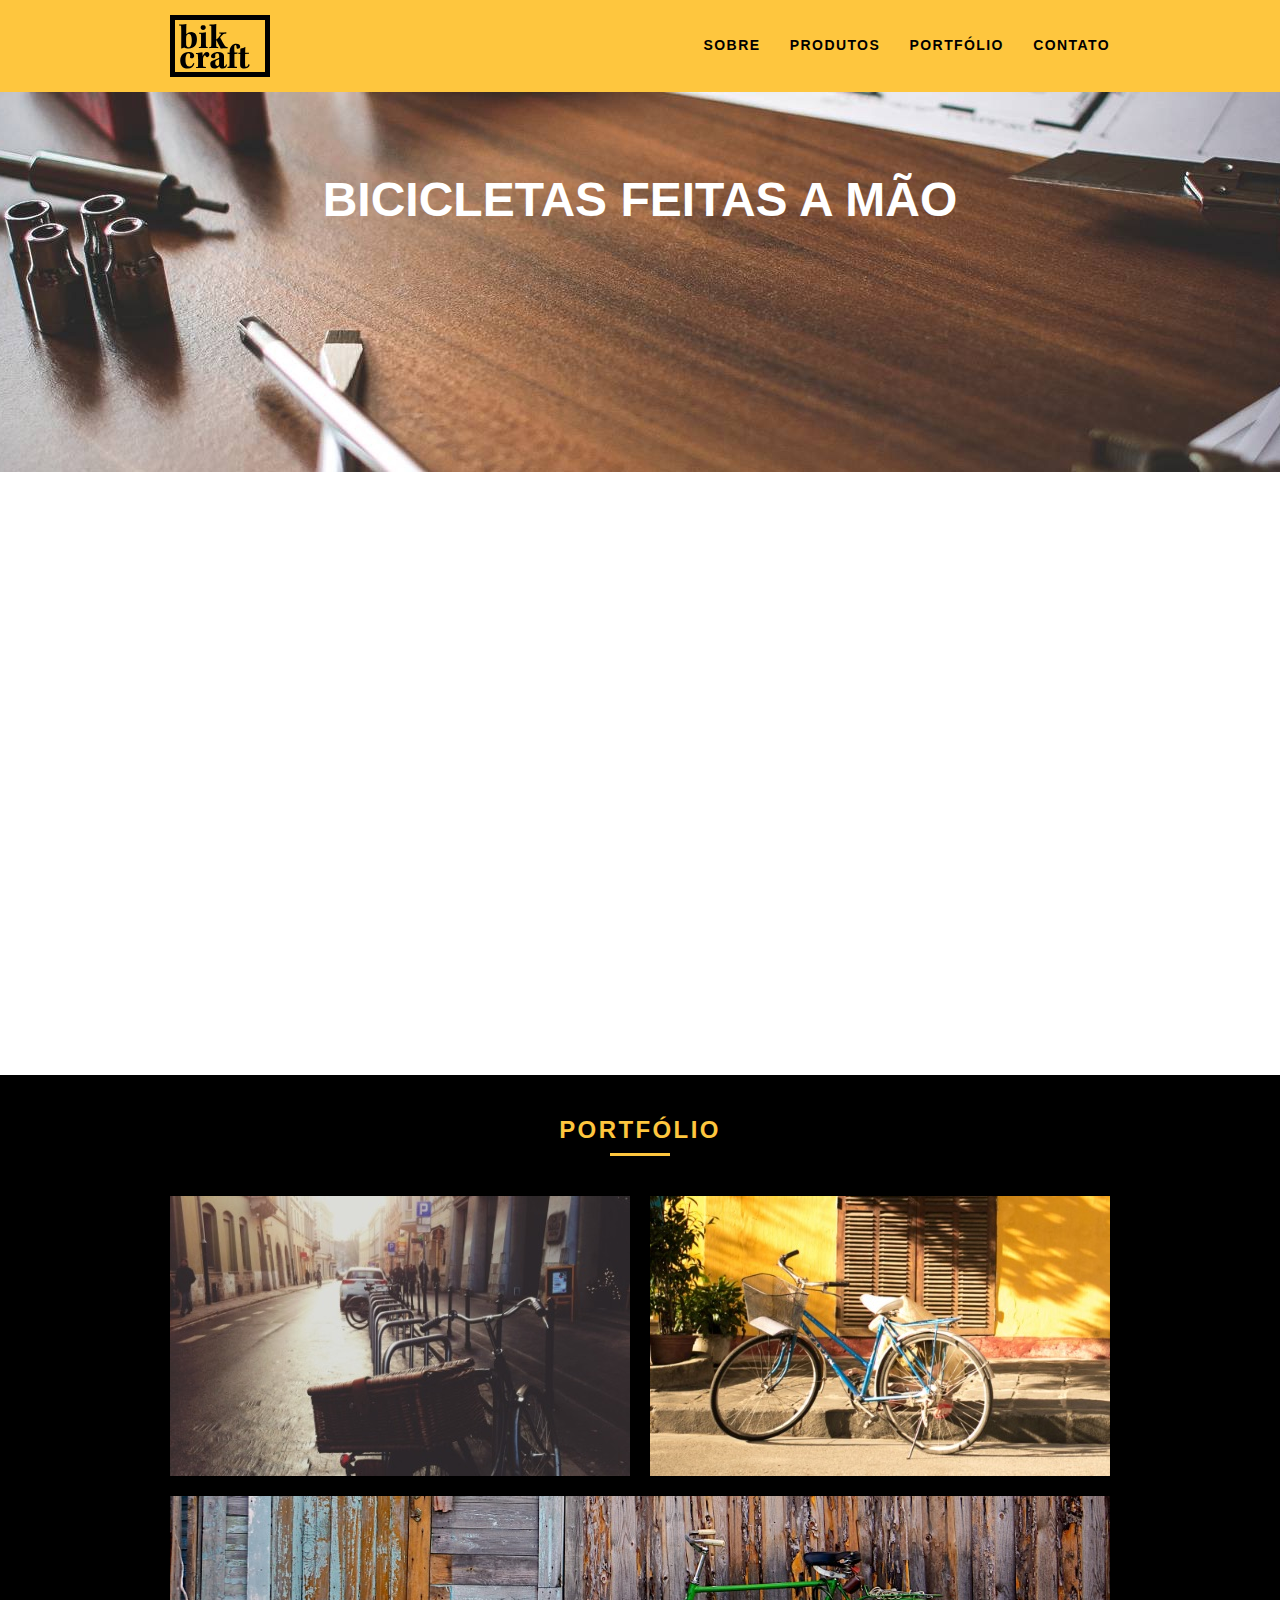
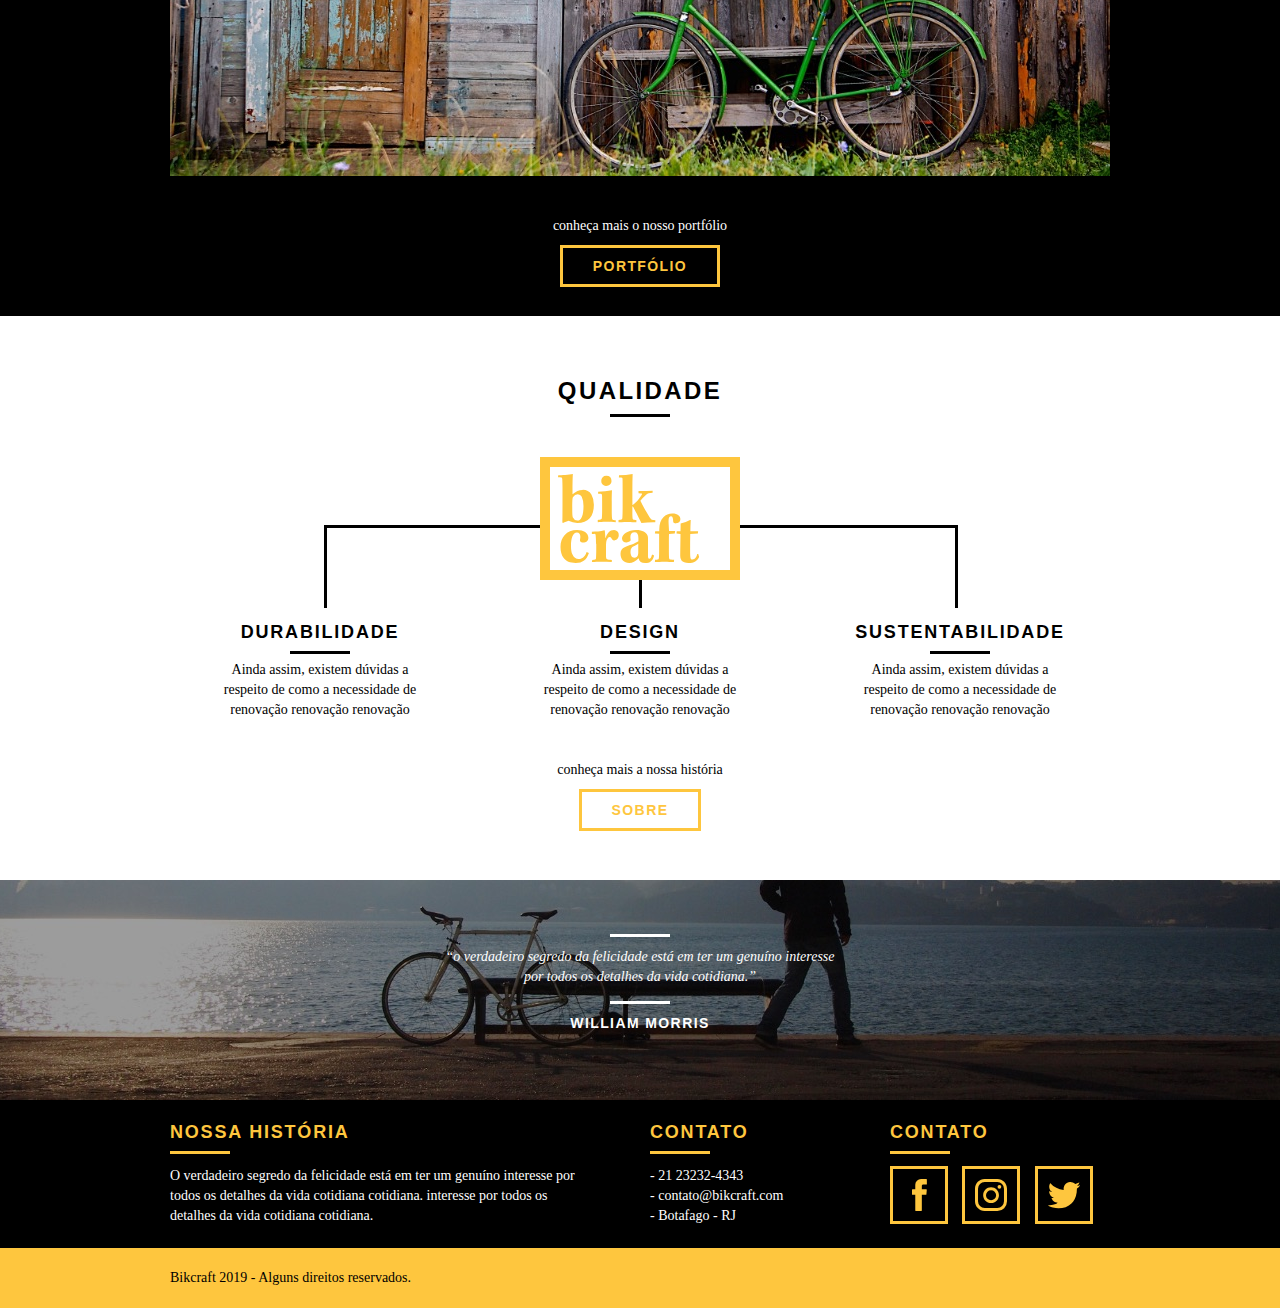
<file: web/index.html>
<!DOCTYPE html>
<html lang="pt-br">
	<head>
		<meta charset="utf-8">
		<title>Bikcraft - Bicicletas Personalizadas</title>
		<meta name="description" content="Compre a sua bicicleta personalizada na Bikcraft. Possuímos modelos Passeio, Retrô e Esporte.">

		<meta property="og:type" content="website"/>
		<meta property="og:title" content="Bikcraft - Bicicletas Personalizadas"/>
		<meta property="og:description" content="Compre a sua bicicleta personalizada na Bikcraft. Possuímos modelos Passeio, Retrô e Esporte."/>
		<meta property="og:url" content="http://bikcraft.com"/>
		<meta property="og:image" content="http://bikcraft.com/img/og-image.png"/>

		<meta name="viewport" content="width=device-width, initial-scale=1">

		<link rel="shortcut icon" href="favicon.ico">

		<link rel="stylesheet" href="css/style.css">
		<script>document.documentElement.classList.add("js");</script>
	</head>
	<body>

		<header class="header">
			<div class="container">
				<a href="index.html" class="grid-4">
					<img src="img/bikcraft.svg" alt="Bikcraft">
				</a>
				<nav class="grid-12 header_menu">
					<ul>
						<li><a href="sobre.html">Sobre</a></li>
						<li><a href="produtos.html">Produtos</a></li>
						<li><a href="portfolio.html">Portfólio</a></li>
						<li><a href="contato.html">Contato</a></li>
					</ul>
				</nav>
			</div>
		</header>

		<section class="introducao">
			<div class="container">
				<h1 data-anime="400" class="fadeInDown">Bicicletas Feitas a Mão</h1>
				<blockquote data-anime="800" class="fadeInDown quote-externo">
					<p>“não tenha nada em sua casa que você não considere útil ou acredita ser bonito”</p>
					<cite>WILLIAM MORRIS</cite>
				</blockquote>
				<a data-anime="1200" href="produtos.html" class="btn">Orçamento</a>
			</div>
		</section>
		
		<section class="produtos container fadeInDown" data-anime="1600">
			<h2 class="subtitulo">Produtos</h2>
			<ul class="produtos_lista">

				<li class="grid-1-3">
					<div class="produtos_icone">
						<img src="img/produtos/passeio.svg" alt="Bikcraft Passeio">
					</div>
					<h3>Passeio</h3>
					<p>Ainda assim, existem dúvidas a respeito de como a necessidade de renovação.</p>
				</li>

				<li class="grid-1-3">
					<div class="produtos_icone">
						<img src="img/produtos/esporte.svg" alt="Bikcraft Passeio">
					</div>
					<h3>Esporte</h3>
					<p>Ainda assim, existem dúvidas a respeito de como a necessidade de renovação.</p>
				</li>

				<li class="grid-1-3">
					<div class="produtos_icone">
						<img src="img/produtos/retro.svg" alt="Bikcraft Passeio">
					</div>
					<h3>Retro</h3>
					<p>Ainda assim, existem dúvidas a respeito de como a necessidade de renovação.</p>
				</li>

			</ul>

			<div class="call">
				<p>clique aqui e veja os detalhes dos produtos</p>
				<a href="produtos.html" class="btn btn-preto">Produtos</a>
			</div>

		</section>
		<!-- Fecha Produtos -->

		<section class="portfolio">
			<div class="container">
				<h2 class="subtitulo">Portfólio</h2>
				<ul class="portfolio_lista">
					<li class="grid-8"><img src="img/portfolio/retro.jpg" alt="Bicicleta Retro"></li>
					<li class="grid-8"><img src="img/portfolio/passeio.jpg" alt="Bicicleta Passeio"></li>
					<li class="grid-16"><img src="img/portfolio/esporte.jpg" alt="Bicicleta Esporte"></li>
				</ul>
				<div class="call">
					<p>conheça mais o nosso portfólio</p>
					<a href="portfolio.html" class="btn">Portfólio</a>
				</div>
			</div>
		</section>

		<section class="qualidade container">
			<h2 class="subtitulo">Qualidade</h2>
			<img src="img/bikcraft-qualidade.svg" alt="Bikcraft">
			<ul class="qualidade_lista">
				<li class="grid-1-3">
					<h3>Durabilidade</h3>
					<p>Ainda assim, existem dúvidas a respeito de como a necessidade de renovação renovação renovação</p>
				</li>
				<li class="grid-1-3">
					<h3>Design</h3>
					<p>Ainda assim, existem dúvidas a respeito de como a necessidade de renovação renovação renovação</p>
				</li>
				<li class="grid-1-3">
					<h3>Sustentabilidade</h3>
					<p>Ainda assim, existem dúvidas a respeito de como a necessidade de renovação renovação renovação</p>
				</li>
			</ul>
			<div class="call">
				<p>conheça mais a nossa história</p>
				<a href="sobre.html" class="btn btn-preto">Sobre</a>
			</div>
		</section>

		<section class="quebra">
			<blockquote class="quote-externo container">
				<p>“o verdadeiro segredo da felicidade está em ter um genuíno interesse por todos os detalhes da vida cotidiana.”</p>
				<cite>WILLIAM MORRIS</cite>
			</blockquote>
		</section>

		<footer>
			<div class="footer">
				<div class="container">

					<div class="grid-8 footer_historia">
						<h3>Nossa História</h3>
						<p>O verdadeiro segredo da felicidade está em ter um genuíno interesse por todos os detalhes da vida cotidiana cotidiana. interesse por todos os detalhes da vida cotidiana cotidiana.</p>
					</div>

					<div class="grid-4 footer_contato">
						<h3>Contato</h3>
						<ul>
							<li>- 21 23232-4343</li>
							<li>- contato@bikcraft.com</li>
							<li>- Botafago - RJ</li>
						</ul>
					</div>

					<div class="grid-4 footer_redes">
						<h3>Contato</h3>
						<ul>
							<li><a href="http://facebook.com" target="_blank"><img src="img/redes-sociais/facebook.svg" alt="Facebook Bikcraft"></a></li>
							<li><a href="http://instagram.com" target="_blank"><img src="img/redes-sociais/instagram.svg" alt="Instagram Bikcraft"></a></li>
							<li><a href="http://twitter.com" target="_blank"><img src="img/redes-sociais/twitter.svg" alt="Twitter Bikcraft"></a></li>
						</ul>
					</div>

				</div>
			</div>

			<div class="copy">
				<div class="container">
					<p class="grid-16">Bikcraft 2019 - Alguns direitos reservados.</p>
				</div>
			</div>
		</footer>

	<!-- JavaScript -->
	<script src="./js/simple-anime.js"></script>
  <script src="./js/script.js"></script>
	<!-- JavaScript -->

	</body>
</html>
</file>
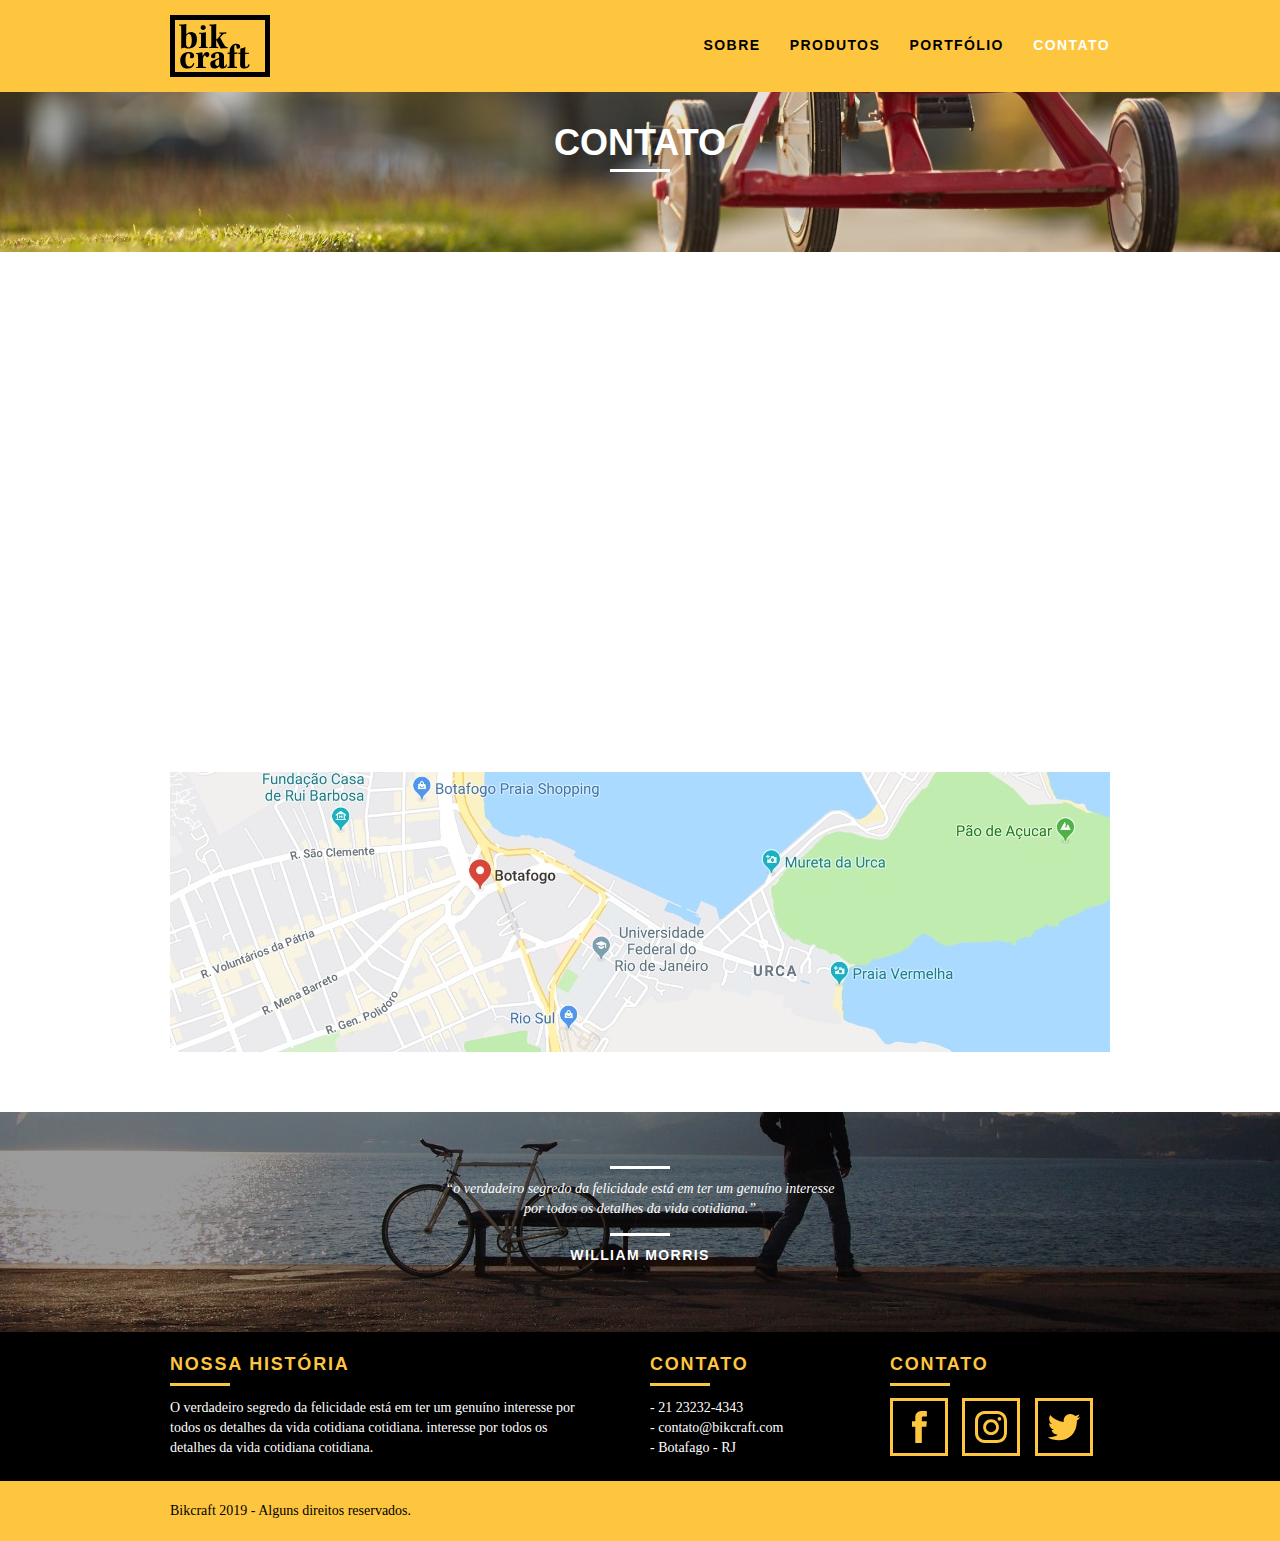
<file: web/contato.html>
<!DOCTYPE html>
<html lang="pt-br">
	<head>
		<meta charset="utf-8">
		<title>Bikcraft - Contato - 21 9999-9999</title>
		<meta name="description" content="Compre a sua bicicleta personalizada na Bikcraft. Possuímos modelos Passeio, Retrô e Esporte.">

		<meta property="og:type" content="website"/>
		<meta property="og:title" content="Bikcraft - Contato - 21 9999-9999"/>
		<meta property="og:description" content="Compre a sua bicicleta personalizada na Bikcraft. Possuímos modelos Passeio, Retrô e Esporte."/>
		<meta property="og:url" content="http://bikcraft.com/contato.html"/>
		<meta property="og:image" content="http://bikcraft.com/img/og-image.png"/>

		<meta name="viewport" content="width=device-width, initial-scale=1">

		<link rel="stylesheet" href="css/style.css">
		<script>document.documentElement.classList.add("js");</script>
	</head>
	<body>

		<header class="header">
			<div class="container">
				<a href="index.html" class="grid-4">
					<img src="img/bikcraft.svg" alt="Bikcraft">
				</a>
				<nav class="grid-12 header_menu">
					<ul>
						<li><a href="sobre.html">Sobre</a></li>
						<li><a href="produtos.html">Produtos</a></li>
						<li><a href="portfolio.html">Portfólio</a></li>
						<li><a href="contato.html" class="menu_ativo">Contato</a></li>
					</ul>
				</nav>
			</div>
		</header>

		<section class="introducao-interna interna_contato">
			<div class="container">
				<h1 data-anime="400" class="fadeInDown">Contato</h1>
				<p data-anime="800" class="fadeInDown">tire suas dúvidas com a gente</p>
			</div>
		</section>

		<section class="contato container fadeInDown" data-anime="1200">
			<form id="form_orcamento" method="POST" action="./enviar.php" class="contato_form grid-8 formphp">
				<label for="nome">Nome</label>
				<input type="text" id="nome" name="nome" required>
				<label for="email">E-mail</label>
				<input type="email" id="email" name="email" required>
				<label for="telefone">Telefone</label>
				<input type="text" id="telefone" name="telefone">

				<label class="nao-aparece">Se você não é um robô, deixe em branco.</label>
				<input type="text" class="nao-aparece" name="leaveblank">
				<label class="nao-aparece">Se você não é um robô, não mude este campo.</label>
				<input type="text" class="nao-aparece" name="dontchange" value="http://">

				<label for="mensagem">Mensagem</label>
				<textarea id="mensagem" name="mensagem" required></textarea>
				<button id="enviar" name="enviar" type="submit" class="btn btn-preto">Enviar</button>
			</form>

			<div class="contato_dados grid-8">
				<h3>Dados</h3>
				<span>+55 21 93223 3232</span>
				<span>orcamento@bikcraft.com</span>
				<span>Rua Ali Perto - Botafogo</span>
				<span>Rio de Janeiro - RJ - Brasil</span>
				<h3>Redes Sociais</h3>
				<ul>
					<li><a href="http://facebook.com" target="_blank"><img src="img/redes-sociais/facebook.svg" alt="Facebook Bikcraft"></a></li>
					<li><a href="http://instagram.com" target="_blank"><img src="img/redes-sociais/instagram.svg" alt="Instagram Bikcraft"></a></li>
					<li><a href="http://twitter.com" target="_blank"><img src="img/redes-sociais/twitter.svg" alt="Twitter Bikcraft"></a></li>
				</ul>
			</div>
		</section>

		<section class="container contato_mapa">
			<a href="http://google.com" target="_blank" class="grid-16"><img src="img/endereco-bikcraft.jpg" alt="Endereço da Bikcraft"></a>
		</section>

		<section class="quebra">
			<blockquote class="quote-externo container">
				<p>“o verdadeiro segredo da felicidade está em ter um genuíno interesse por todos os detalhes da vida cotidiana.”</p>
				<cite>WILLIAM MORRIS</cite>
			</blockquote>
		</section>

		<footer>
			<div class="footer">
				<div class="container">

					<div class="grid-8 footer_historia">
						<h3>Nossa História</h3>
						<p>O verdadeiro segredo da felicidade está em ter um genuíno interesse por todos os detalhes da vida cotidiana cotidiana. interesse por todos os detalhes da vida cotidiana cotidiana.</p>
					</div>

					<div class="grid-4 footer_contato">
						<h3>Contato</h3>
						<ul>
							<li>- 21 23232-4343</li>
							<li>- contato@bikcraft.com</li>
							<li>- Botafago - RJ</li>
						</ul>
					</div>

					<div class="grid-4 footer_redes">
						<h3>Contato</h3>
						<ul>
							<li><a href="http://facebook.com" target="_blank"><img src="img/redes-sociais/facebook.svg" alt="Facebook Bikcraft"></a></li>
							<li><a href="http://instagram.com" target="_blank"><img src="img/redes-sociais/instagram.svg" alt="Instagram Bikcraft"></a></li>
							<li><a href="http://twitter.com" target="_blank"><img src="img/redes-sociais/twitter.svg" alt="Twitter Bikcraft"></a></li>
						</ul>
					</div>

				</div>
			</div>

			<div class="copy">
				<div class="container">
					<p class="grid-16">Bikcraft 2019 - Alguns direitos reservados.</p>
				</div>
			</div>
		</footer>

	<!-- JavaScript -->
	<script src="./js/simple-anime.js"></script>
	<script src="./js/simple-form.js"></script>
  <script src="./js/script.js"></script>
	<!-- JavaScript -->

	</body>
</html>
</file>
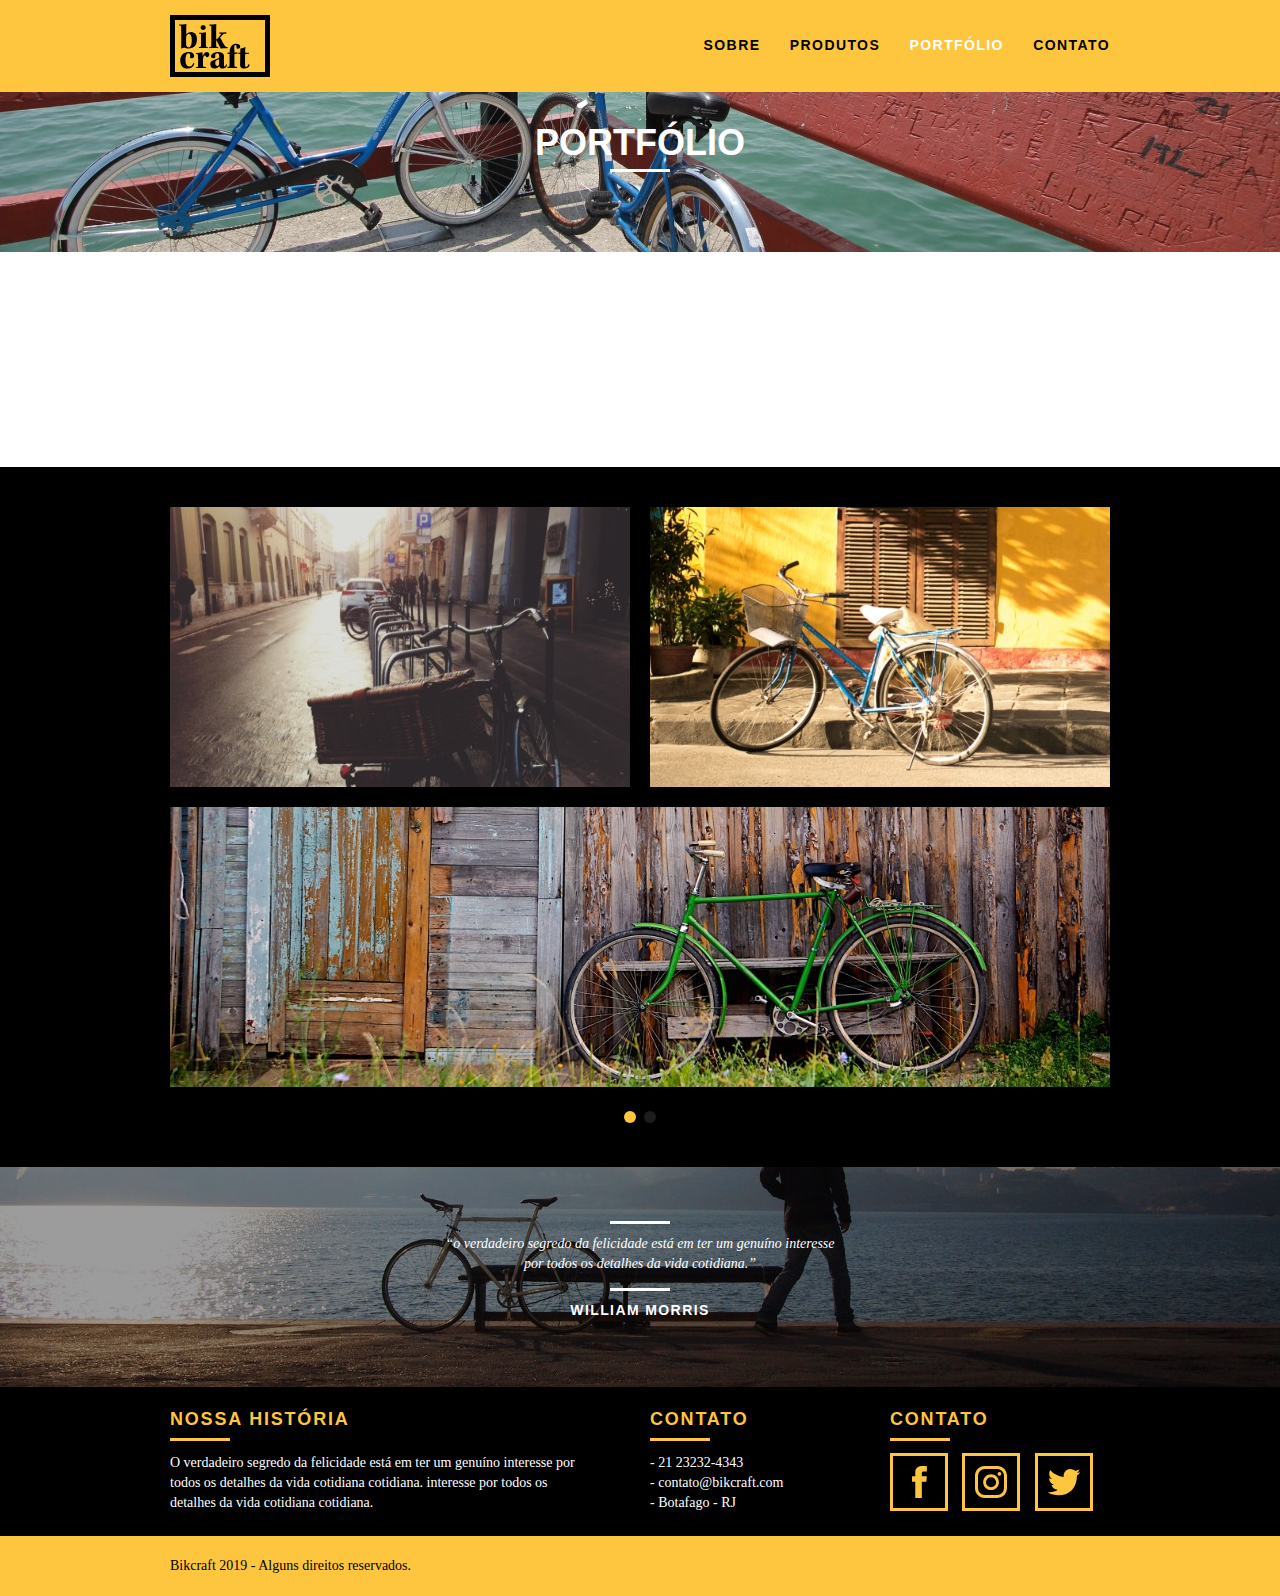
<file: web/portfolio.html>
<!DOCTYPE html>
<html lang="pt-br">
	<head>
		<meta charset="utf-8">
		<title>Bikcraft - Conheça o portfólio de clientes</title>
		<meta name="description" content="Compre a sua bicicleta personalizada na Bikcraft. Possuímos modelos Passeio, Retrô e Esporte.">

		<meta property="og:type" content="website"/>
		<meta property="og:title" content="Bikcraft - Conheça o portfólio de clientes"/>
		<meta property="og:description" content="Compre a sua bicicleta personalizada na Bikcraft. Possuímos modelos Passeio, Retrô e Esporte."/>
		<meta property="og:url" content="http://bikcraft.com/portfolio.html"/>
		<meta property="og:image" content="http://bikcraft.com/img/og-image.png"/>

		<meta name="viewport" content="width=device-width, initial-scale=1">

		<link rel="shortcut icon" href="favicon.ico">

		<link rel="stylesheet" href="css/style.css">
		<script>document.documentElement.classList.add("js");</script>
	</head>
	<body>

		<header class="header">
			<div class="container">
				<a href="index.html" class="grid-4">
					<img src="img/bikcraft.svg" alt="Bikcraft">
				</a>
				<nav class="grid-12 header_menu">
					<ul>
						<li><a href="sobre.html">Sobre</a></li>
						<li><a href="produtos.html">Produtos</a></li>
						<li><a href="portfolio.html" class="menu_ativo">Portfólio</a></li>
						<li><a href="contato.html">Contato</a></li>
					</ul>
				</nav>
			</div>
		</header>

		<section class="introducao-interna interna_portfolio">
			<div class="container">
				<h1 data-anime="400" class="fadeInDown">Portfólio</h1>
				<p data-anime="800" class="fadeInDown">conheça os projetos que amamos mostrar</p>
			</div>
		</section>

		<section class="container fadeInDown" data-slide="quote" data-anime="1200">
			<blockquote class="quote_clientes">
				<p>“Pedalar sempre foi a minha paixão, o que o pessoal da Bikcraft fez foi intensificar o meu amor por esta atividade. Recomendo à todos que amo.”</p>
				<cite>Barbara Moss</cite>
			</blockquote>
			<blockquote class="quote_clientes">
				<p>“Nada melhor do que dar um rolê com a minha Bikcraft na orla. Essa é a minha companheira mais fiel, nunca me traiu e está sempre a minha disposição.”</p>
				<cite>Jhony Rato</cite>
			</blockquote>
			<blockquote class="quote_clientes">
				<p>“Aqueles que ainda não possuem uma Bikcraft, não sabem o que estão perdendo. A precisão é absurda e a velocidade transcendental. Nunca vida nada igual.”</p>
				<cite>Bernardo</cite>
			</blockquote>
		</section>

		<section class="portfolio">
			<div class="container" data-slide="portfolio">
				<ul class="portfolio_lista">
					<li class="grid-8"><img src="img/portfolio/retro.jpg" alt="Bicicleta Retro"></li>
					<li class="grid-8"><img src="img/portfolio/passeio.jpg" alt="Bicicleta Passeio"></li>
					<li class="grid-16"><img src="img/portfolio/esporte.jpg" alt="Bicicleta Esporte"></li>
				</ul>
				<ul class="portfolio_lista">
					<li class="grid-8"><img src="img/portfolio/passeio.jpg" alt="Bicicleta Passeio"></li>
					<li class="grid-8"><img src="img/portfolio/retro.jpg" alt="Bicicleta Retro"></li>
					<li class="grid-16"><img src="img/portfolio/esporte.jpg" alt="Bicicleta Esporte"></li>
				</ul>
			</div>
		</section>

		<section class="quebra">
			<blockquote class="quote-externo container">
				<p>“o verdadeiro segredo da felicidade está em ter um genuíno interesse por todos os detalhes da vida cotidiana.”</p>
				<cite>WILLIAM MORRIS</cite>
			</blockquote>
		</section>

		<footer>
			<div class="footer">
				<div class="container">

					<div class="grid-8 footer_historia">
						<h3>Nossa História</h3>
						<p>O verdadeiro segredo da felicidade está em ter um genuíno interesse por todos os detalhes da vida cotidiana cotidiana. interesse por todos os detalhes da vida cotidiana cotidiana.</p>
					</div>

					<div class="grid-4 footer_contato">
						<h3>Contato</h3>
						<ul>
							<li>- 21 23232-4343</li>
							<li>- contato@bikcraft.com</li>
							<li>- Botafago - RJ</li>
						</ul>
					</div>

					<div class="grid-4 footer_redes">
						<h3>Contato</h3>
						<ul>
							<li><a href="http://facebook.com" target="_blank"><img src="img/redes-sociais/facebook.svg" alt="Facebook Bikcraft"></a></li>
							<li><a href="http://instagram.com" target="_blank"><img src="img/redes-sociais/instagram.svg" alt="Instagram Bikcraft"></a></li>
							<li><a href="http://twitter.com" target="_blank"><img src="img/redes-sociais/twitter.svg" alt="Twitter Bikcraft"></a></li>
						</ul>
					</div>

				</div>
			</div>

			<div class="copy">
				<div class="container">
					<p class="grid-16">Bikcraft 2019 - Alguns direitos reservados.</p>
				</div>
			</div>
		</footer>

	<!-- JavaScript -->
	<script src="./js/simple-anime.js"></script>
	<script src="./js/simple-slide.js"></script>
  <script src="./js/script.js"></script>
	<!-- JavaScript -->

	</body>
</html>
</file>
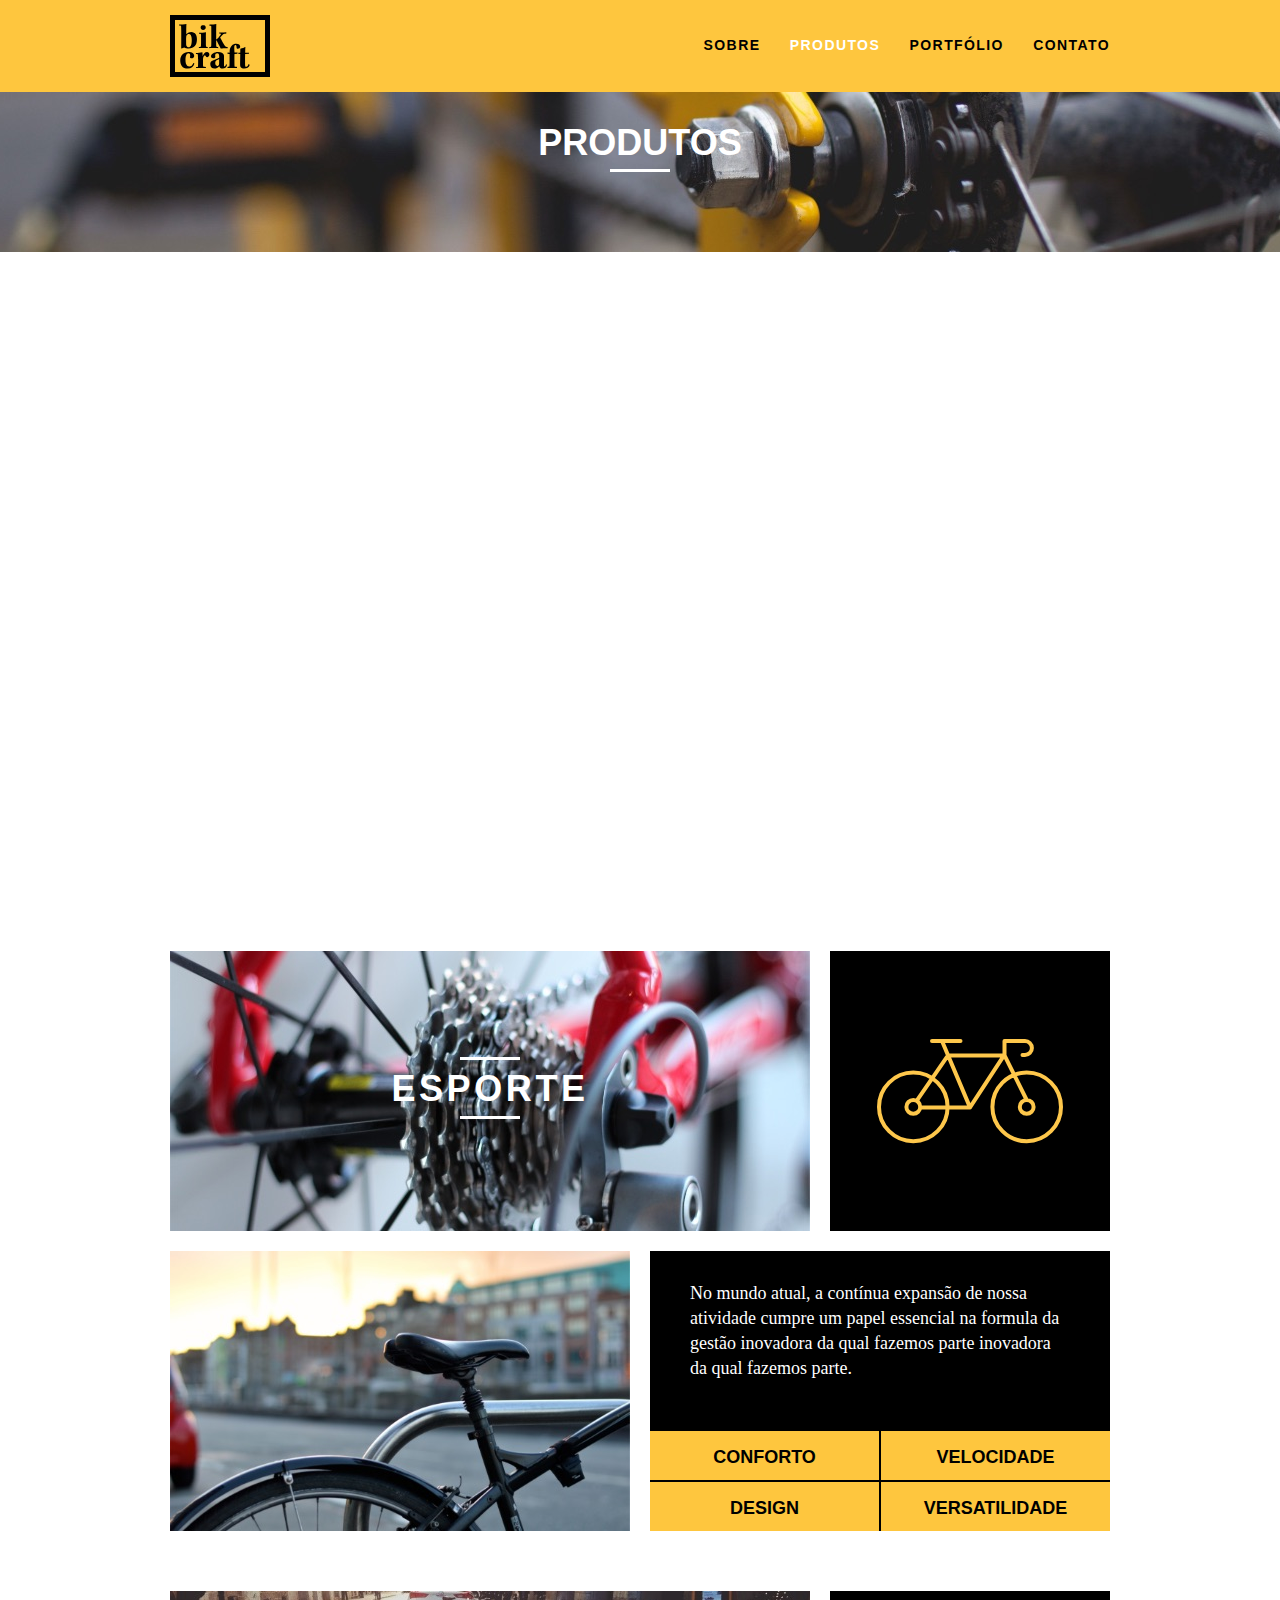
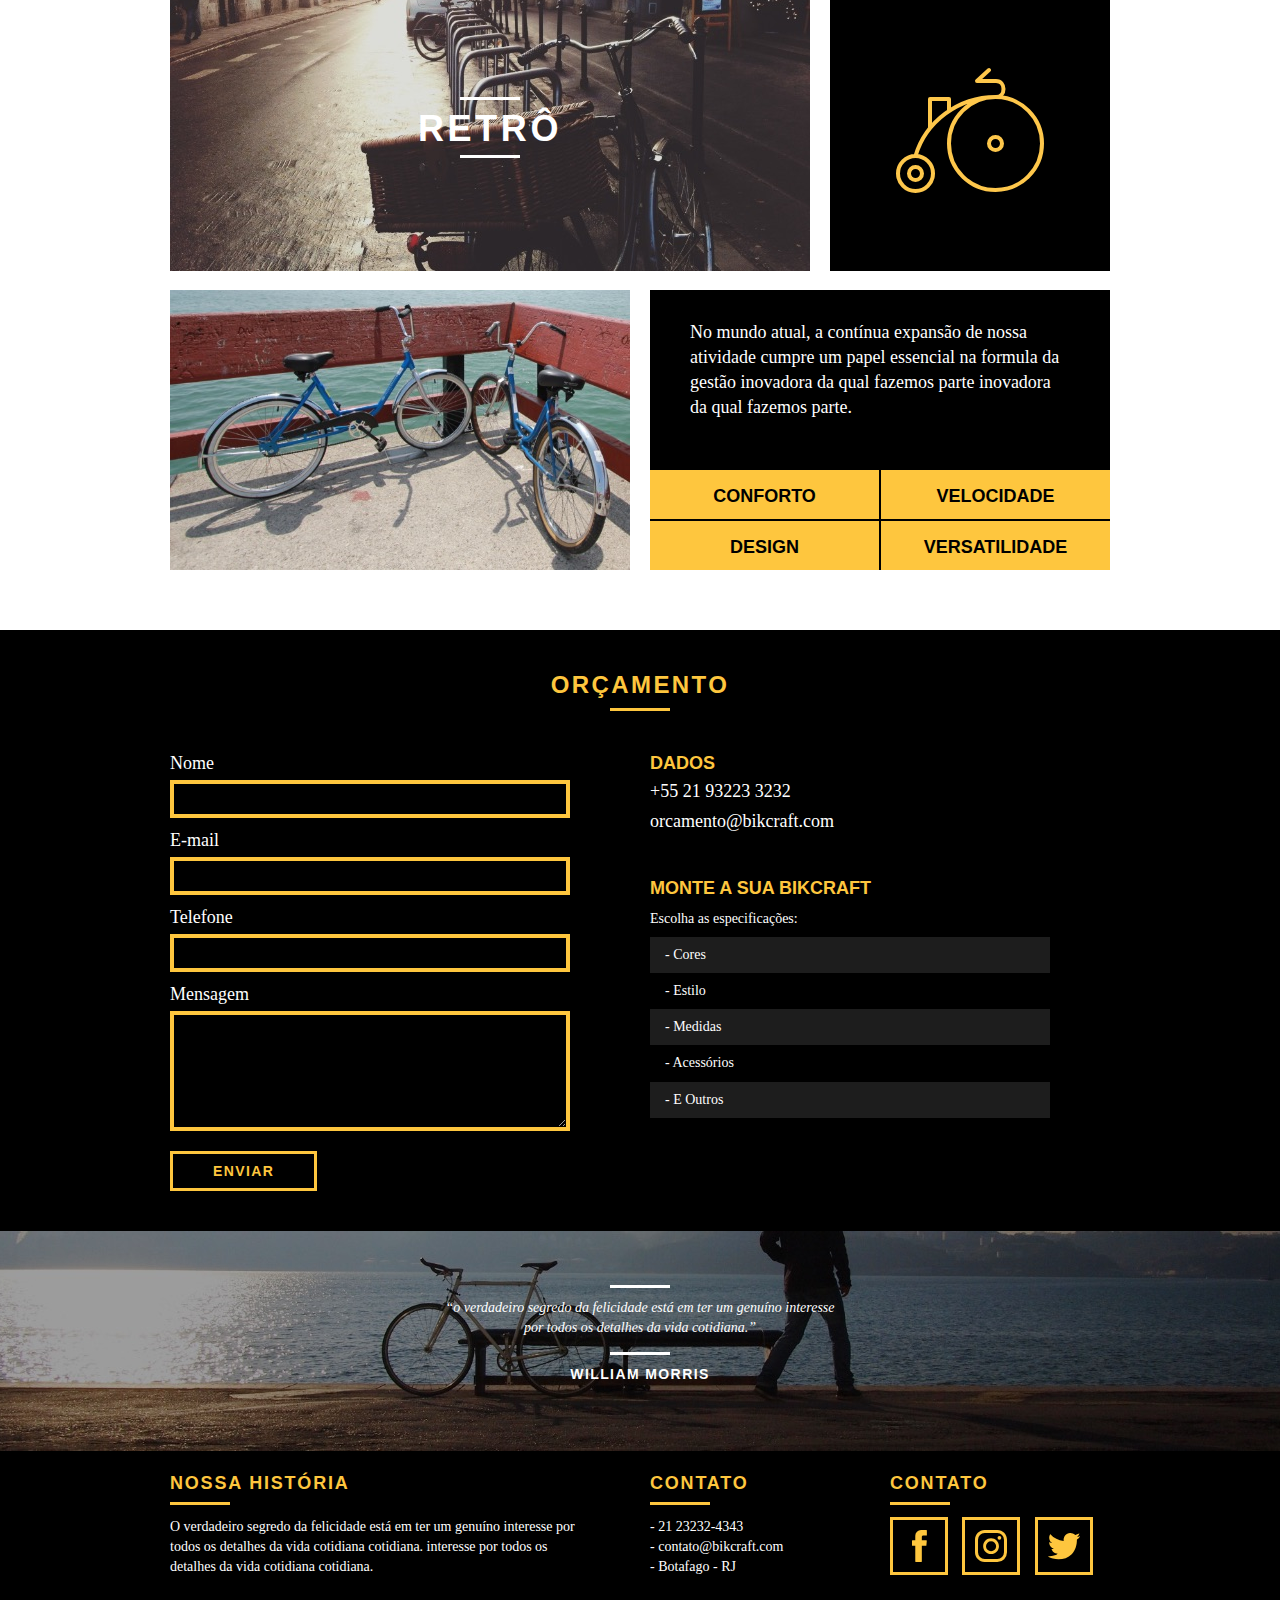
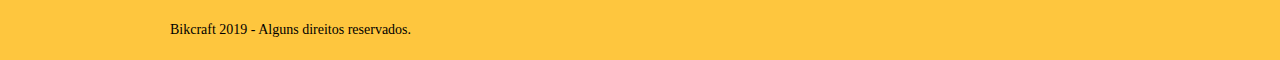
<file: web/produtos.html>
<!DOCTYPE html>
<html lang="pt-br">
	<head>
		<meta charset="utf-8">
		<title>Bikcraft - Conheça as linhas Passeio, Retrô e Esporte</title>
		<meta name="description" content="Compre a sua bicicleta personalizada na Bikcraft. Possuímos modelos Passeio, Retrô e Esporte.">

		<meta property="og:type" content="website"/>
		<meta property="og:title" content="Bikcraft - Conheça as linhas Passeio, Retrô e Esporte"/>
		<meta property="og:description" content="Compre a sua bicicleta personalizada na Bikcraft. Possuímos modelos Passeio, Retrô e Esporte."/>
		<meta property="og:url" content="http://bikcraft.com/produtos.html"/>
		<meta property="og:image" content="http://bikcraft.com/img/og-image.png"/>

		<meta name="viewport" content="width=device-width, initial-scale=1">

		<link rel="shortcut icon" href="favicon.ico">

		<link rel="stylesheet" href="css/style.css">
		<script>document.documentElement.classList.add("js");</script>
	</head>
	<body>

		<header class="header">
			<div class="container">
				<a href="index.html" class="grid-4">
					<img src="img/bikcraft.svg" alt="Bikcraft">
				</a>
				<nav class="grid-12 header_menu">
					<ul>
						<li><a href="sobre.html">Sobre</a></li>
						<li><a href="produtos.html" class="menu_ativo">Produtos</a></li>
						<li><a href="portfolio.html">Portfólio</a></li>
						<li><a href="contato.html">Contato</a></li>
					</ul>
				</nav>
			</div>
		</header>

		<section class="introducao-interna interna_produtos">
			<div class="container">
				<h1 data-anime="400" class="fadeInDown">Produtos</h1>
				<p data-anime="800" class="fadeInDown">conheça todos os nossos produtos</p>
			</div>
		</section>

		<section class="container produto_item fadeInDown" data-anime="1200">
			<div class="grid-11">
				<img src="img/produtos/bikcraft-passeio-1.jpg" alt="Bikcraft Passeio">
				<h2>Passeio</h2>
			</div>
			<div class="grid-5 produto_icone"><img src="img/produtos/passeio.svg" alt="Icone Passeio"></div>
			<div class="grid-8"><img src="img/produtos/bikcraft-passeio-2.jpg" alt="Bikcraft Passeio"></div>
			<div class="grid-8 produto_info">
				<p>No mundo atual, a contínua expansão de nossa atividade cumpre um papel essencial na formula da gestão inovadora da qual fazemos parte inovadora da qual fazemos parte.</p>
				<ul>
					<li>Conforto</li>
					<li>Velocidade</li>
					<li>Design</li>
					<li>Versatilidade</li>
				</ul>
			</div>
		</section>

		<section class="container produto_item">
			<div class="grid-11">
				<img src="img/produtos/bikcraft-esporte-1.jpg" alt="Bikcraft Esporte">
				<h2>Esporte</h2>
			</div>
			<div class="grid-5 produto_icone"><img src="img/produtos/esporte.svg" alt="Icone Esporte"></div>
			<div class="grid-8"><img src="img/produtos/bikcraft-esporte-2.jpg" alt="Bikcraft Esporte"></div>
			<div class="grid-8 produto_info">
				<p>No mundo atual, a contínua expansão de nossa atividade cumpre um papel essencial na formula da gestão inovadora da qual fazemos parte inovadora da qual fazemos parte.</p>
				<ul>
					<li>Conforto</li>
					<li>Velocidade</li>
					<li>Design</li>
					<li>Versatilidade</li>
				</ul>
			</div>
		</section>

		<section class="container produto_item">
			<div class="grid-11">
				<img src="img/produtos/bikcraft-retro-1.jpg" alt="Bikcraft Retro">
				<h2>Retrô</h2>
			</div>
			<div class="grid-5 produto_icone"><img src="img/produtos/retro.svg" alt="Icone Retro"></div>
			<div class="grid-8"><img src="img/produtos/bikcraft-retro-2.jpg" alt="Bikcraft Retro"></div>
			<div class="grid-8 produto_info">
				<p>No mundo atual, a contínua expansão de nossa atividade cumpre um papel essencial na formula da gestão inovadora da qual fazemos parte inovadora da qual fazemos parte.</p>
				<ul>
					<li>Conforto</li>
					<li>Velocidade</li>
					<li>Design</li>
					<li>Versatilidade</li>
				</ul>
			</div>
		</section>

		<section class="orcamento">
			<div class="container">
				<h2 class="subtitulo">Orçamento</h2>
				<form id="form_orcamento" method="POST" action="./enviar.php" class="form grid-8 formphp">
					<label for="nome">Nome</label>
					<input type="text" id="nome" name="nome" required>
					<label for="email">E-mail</label>
					<input type="email" id="email" name="email" required>
					<label for="telefone">Telefone</label>
					<input type="text" id="telefone" name="telefone">

					<label class="nao-aparece">Se você não é um robô, deixe em branco.</label>
					<input type="text" class="nao-aparece" name="leaveblank">
					<label class="nao-aparece">Se você não é um robô, não mude este campo.</label>
					<input type="text" class="nao-aparece" name="dontchange" value="http://">

					<label for="mensagem">Mensagem</label>
					<textarea id="mensagem" name="mensagem" required></textarea>
					<button id="enviar" name="enviar" type="submit" class="btn">Enviar</button>
				</form>
				
				<div class="orcamento_dados grid-8">
					<h3>Dados</h3>
					<span>+55 21 93223 3232</span>
					<span>orcamento@bikcraft.com</span>
					<h3>Monte a sua Bikcraft</h3>
					<p>Escolha as especificações:</p>
					<ul>
						<li>- Cores</li>
    				<li>- Estilo</li>
    				<li>- Medidas</li>
   					<li>- Acessórios</li>
    				<li>- E Outros</li>
					</ul>
				</div>
			</div>
		</section>

		<section class="quebra">
			<blockquote class="quote-externo container">
				<p>“o verdadeiro segredo da felicidade está em ter um genuíno interesse por todos os detalhes da vida cotidiana.”</p>
				<cite>WILLIAM MORRIS</cite>
			</blockquote>
		</section>

		<footer>
			<div class="footer">
				<div class="container">

					<div class="grid-8 footer_historia">
						<h3>Nossa História</h3>
						<p>O verdadeiro segredo da felicidade está em ter um genuíno interesse por todos os detalhes da vida cotidiana cotidiana. interesse por todos os detalhes da vida cotidiana cotidiana.</p>
					</div>

					<div class="grid-4 footer_contato">
						<h3>Contato</h3>
						<ul>
							<li>- 21 23232-4343</li>
							<li>- contato@bikcraft.com</li>
							<li>- Botafago - RJ</li>
						</ul>
					</div>

					<div class="grid-4 footer_redes">
						<h3>Contato</h3>
						<ul>
							<li><a href="http://facebook.com" target="_blank"><img src="img/redes-sociais/facebook.svg" alt="Facebook Bikcraft"></a></li>
							<li><a href="http://instagram.com" target="_blank"><img src="img/redes-sociais/instagram.svg" alt="Instagram Bikcraft"></a></li>
							<li><a href="http://twitter.com" target="_blank"><img src="img/redes-sociais/twitter.svg" alt="Twitter Bikcraft"></a></li>
						</ul>
					</div>

				</div>
			</div>

			<div class="copy">
				<div class="container">
					<p class="grid-16">Bikcraft 2019 - Alguns direitos reservados.</p>
				</div>
			</div>
		</footer>

	<!-- JavaScript -->
	<script src="./js/simple-anime.js"></script>
	<script src="./js/simple-form.js"></script>
  <script src="./js/script.js"></script>
	<!-- JavaScript -->

	</body>
</html>
</file>
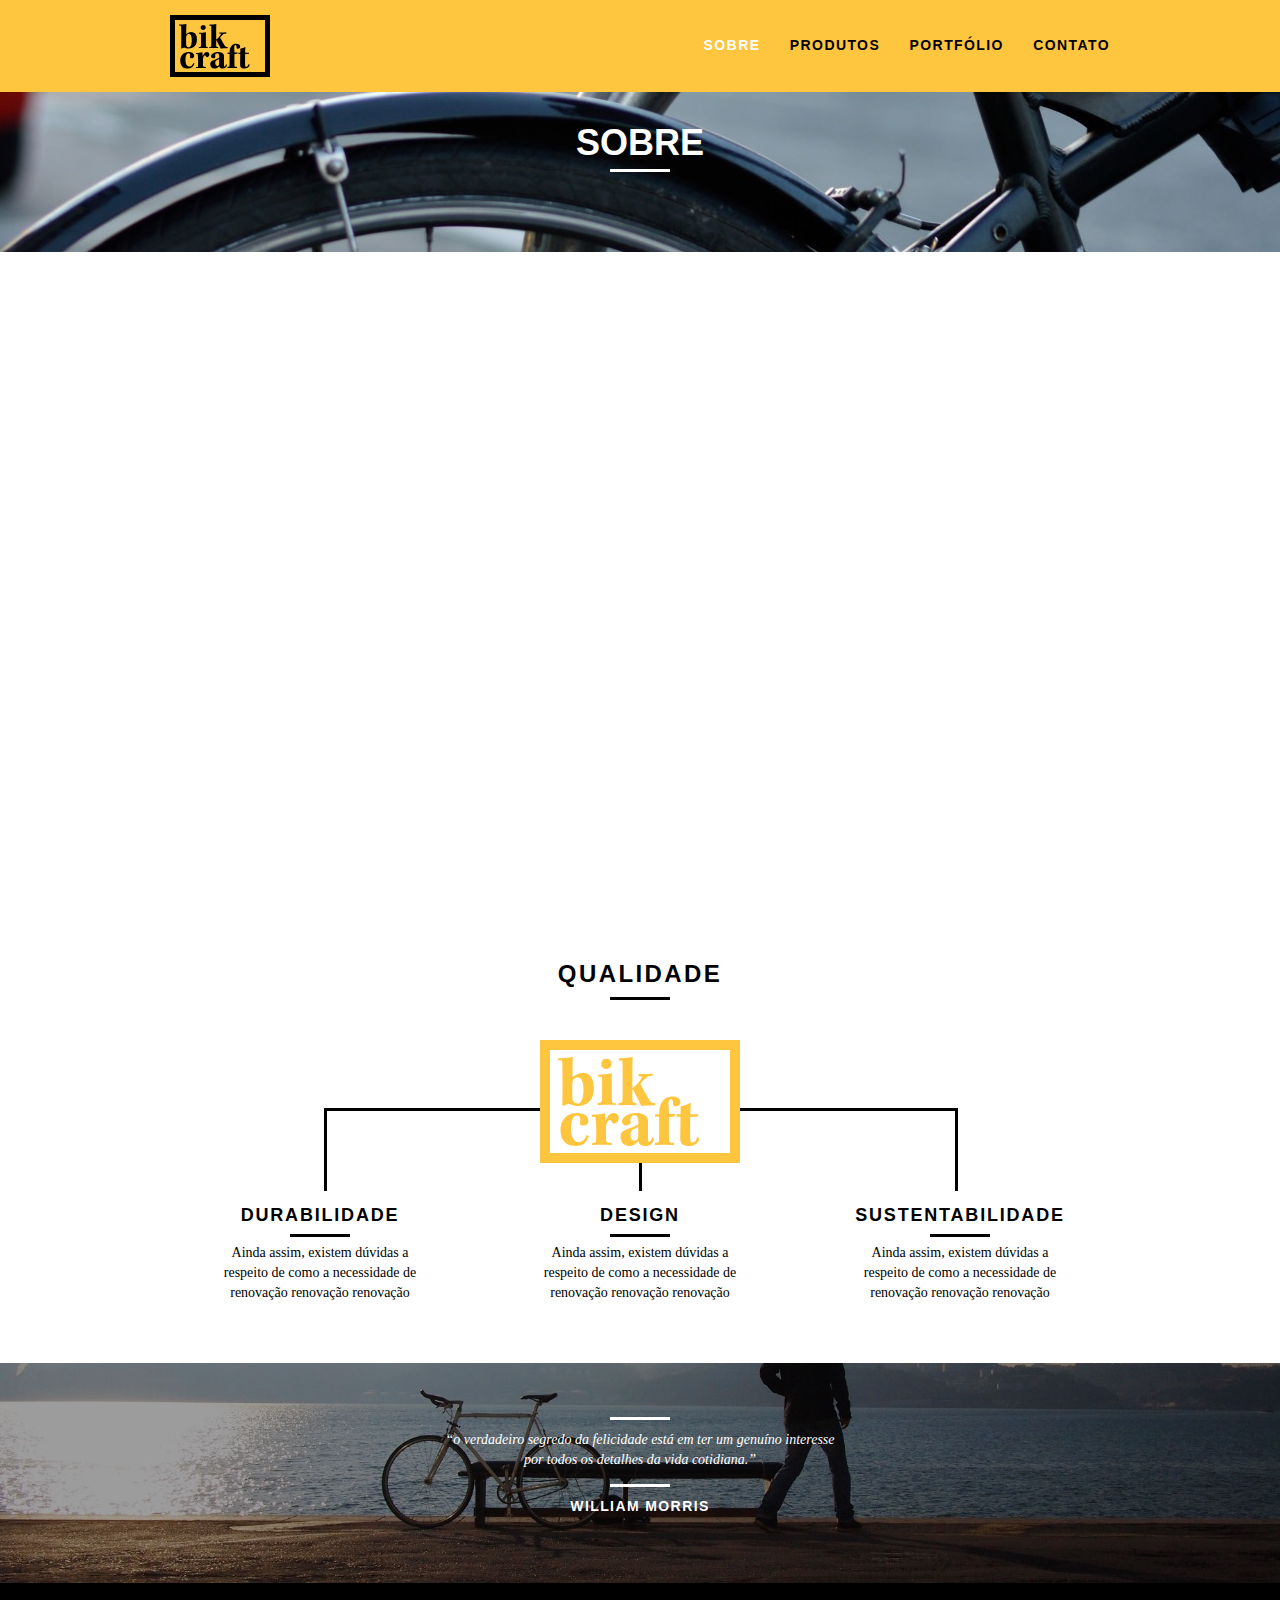
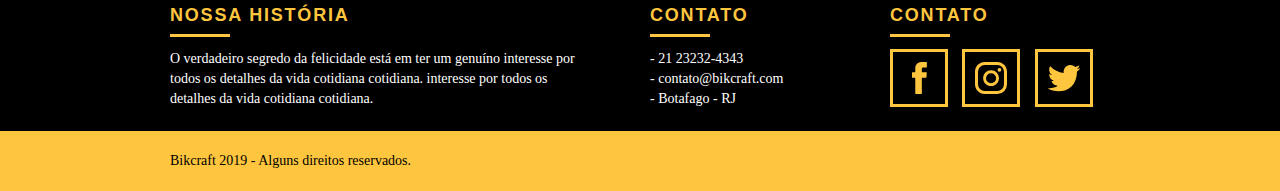
<file: web/sobre.html>
<!DOCTYPE html>
<html lang="pt-br">
	<head>
		<meta charset="utf-8">
		<title>Bikcraft - Saiba mais sobre a gente</title>
		<meta name="description" content="Compre a sua bicicleta personalizada na Bikcraft. Possuímos modelos Passeio, Retrô e Esporte.">

		<meta property="og:type" content="website"/>
		<meta property="og:title" content="Bikcraft - Saiba mais sobre a gente"/>
		<meta property="og:description" content="Compre a sua bicicleta personalizada na Bikcraft. Possuímos modelos Passeio, Retrô e Esporte."/>
		<meta property="og:url" content="http://bikcraft.com/sobre.html"/>
		<meta property="og:image" content="http://bikcraft.com/img/og-image.png"/>

		<meta name="viewport" content="width=device-width, initial-scale=1">

		<link rel="shortcut icon" href="favicon.ico">

		<link rel="stylesheet" href="css/style.css">
		<script>document.documentElement.classList.add("js");</script>
	</head>
	<body>

		<header class="header">
			<div class="container">
				<a href="index.html" class="grid-4">
					<img src="img/bikcraft.svg" alt="Bikcraft">
				</a>
				<nav class="grid-12 header_menu">
					<ul>
						<li><a href="sobre.html" class="menu_ativo">Sobre</a></li>
						<li><a href="produtos.html">Produtos</a></li>
						<li><a href="portfolio.html">Portfólio</a></li>
						<li><a href="contato.html">Contato</a></li>
					</ul>
				</nav>
			</div>
		</header>

		<section class="introducao-interna interna_sobre">
			<div class="container">
				<h1 data-anime="400" class="fadeInDown">Sobre</h1>
				<p data-anime="800" class="fadeInDown">conheça mais sobre a bikcraft</p>
			</div>
		</section>

		<section class="missao_sobre container fadeInDown" data-anime="1200">
			<div class="grid-10">
				<h2 class="subtitulo-interno">História, Missão e Visão</h2>
				<p>No mundo atual, a contínua expansão de nossa atividade cumpre um papel essencial na formulação da gestão inovadora da qual fazemos parte da qual fazemos parte.</p>
				<p>No mundo atual, a contínua expansão de nossa atividade cumpre um papel essencial na formulação da gestão inovadora da qual fazemos parte da qual fazemos parte.</p>
			</div>
			<div class="grid-6">
				<h2 class="subtitulo-interno">Valores</h2>
				<ul>
					<li>- Qualidade no processo com</li>
					<li>- Foco no cliente sem perder a</li>
					<li>- Diversão, preservando a</li>
					<li>- Natureza com sustentabilidade</li>
				</ul>
			</div>

			<div class="grid-16 foto-equipe">
				<img src="img/equipe-bikcraft.jpg" alt="Equipe Bikcraft">
			</div>

		</section>

		<section class="qualidade container">
			<h2 class="subtitulo">Qualidade</h2>
			<img src="img/bikcraft-qualidade.svg" alt="Bikcraft">
			<ul class="qualidade_lista">
				<li class="grid-1-3">
					<h3>Durabilidade</h3>
					<p>Ainda assim, existem dúvidas a respeito de como a necessidade de renovação renovação renovação</p>
				</li>
				<li class="grid-1-3">
					<h3>Design</h3>
					<p>Ainda assim, existem dúvidas a respeito de como a necessidade de renovação renovação renovação</p>
				</li>
				<li class="grid-1-3">
					<h3>Sustentabilidade</h3>
					<p>Ainda assim, existem dúvidas a respeito de como a necessidade de renovação renovação renovação</p>
				</li>
			</ul>
		</section>

		<section class="quebra">
			<blockquote class="quote-externo container">
				<p>“o verdadeiro segredo da felicidade está em ter um genuíno interesse por todos os detalhes da vida cotidiana.”</p>
				<cite>WILLIAM MORRIS</cite>
			</blockquote>
		</section>

		<footer>
			<div class="footer">
				<div class="container">

					<div class="grid-8 footer_historia">
						<h3>Nossa História</h3>
						<p>O verdadeiro segredo da felicidade está em ter um genuíno interesse por todos os detalhes da vida cotidiana cotidiana. interesse por todos os detalhes da vida cotidiana cotidiana.</p>
					</div>

					<div class="grid-4 footer_contato">
						<h3>Contato</h3>
						<ul>
							<li>- 21 23232-4343</li>
							<li>- contato@bikcraft.com</li>
							<li>- Botafago - RJ</li>
						</ul>
					</div>

					<div class="grid-4 footer_redes">
						<h3>Contato</h3>
						<ul>
							<li><a href="http://facebook.com" target="_blank"><img src="img/redes-sociais/facebook.svg" alt="Facebook Bikcraft"></a></li>
							<li><a href="http://instagram.com" target="_blank"><img src="img/redes-sociais/instagram.svg" alt="Instagram Bikcraft"></a></li>
							<li><a href="http://twitter.com" target="_blank"><img src="img/redes-sociais/twitter.svg" alt="Twitter Bikcraft"></a></li>
						</ul>
					</div>

				</div>
			</div>

			<div class="copy">
				<div class="container">
					<p class="grid-16">Bikcraft 2019 - Alguns direitos reservados.</p>
				</div>
			</div>
		</footer>

	<!-- JavaScript -->
	<script src="./js/simple-anime.js"></script>
  <script src="./js/script.js"></script>
	<!-- JavaScript -->

	</body>
</html>
</file>
<file: web/css/style.css>
html{line-height:1.15;-webkit-text-size-adjust:100%}body{margin:0}main{display:block}h1{font-size:2em;margin:.67em 0}hr{box-sizing:content-box;height:0;overflow:visible}pre{font-family:monospace,monospace;font-size:1em}a{background-color:transparent}abbr[title]{border-bottom:none;text-decoration:underline;text-decoration:underline dotted}b,strong{font-weight:bolder}code,kbd,samp{font-family:monospace,monospace;font-size:1em}small{font-size:80%}sub,sup{font-size:75%;line-height:0;position:relative;vertical-align:baseline}sub{bottom:-.25em}sup{top:-.5em}img{border-style:none}button,input,optgroup,select,textarea{font-family:inherit;font-size:100%;line-height:1.15;margin:0}button,input{overflow:visible}button,select{text-transform:none}button,[type="button"],[type="reset"],[type="submit"]{-webkit-appearance:button}button::-moz-focus-inner,[type="button"]::-moz-focus-inner,[type="reset"]::-moz-focus-inner,[type="submit"]::-moz-focus-inner{border-style:none;padding:0}button:-moz-focusring,[type="button"]:-moz-focusring,[type="reset"]:-moz-focusring,[type="submit"]:-moz-focusring{outline:1px dotted ButtonText}fieldset{padding:.35em .75em .625em}legend{box-sizing:border-box;color:inherit;display:table;max-width:100%;padding:0;white-space:normal}progress{vertical-align:baseline}textarea{overflow:auto}[type="checkbox"],[type="radio"]{box-sizing:border-box;padding:0}[type="number"]::-webkit-inner-spin-button,[type="number"]::-webkit-outer-spin-button{height:auto}[type="search"]{-webkit-appearance:textfield;outline-offset:-2px}[type="search"]::-webkit-search-decoration{-webkit-appearance:none}::-webkit-file-upload-button{-webkit-appearance:button;font:inherit}details{display:block}summary{display:list-item}template{display:none}[hidden]{display:none}a{text-decoration:none}ol,ul{list-style:none}html,body,div,span,iframe,h1,h2,h3,h4,h5,h6,p,blockquote,a,em,img,dl,dt,dd,ol,ul,li,fieldset,form,label,legend,article,footer,header,nav,section,main{margin:0;padding:0;border:0;vertical-align:baseline}h1,h2,h3,h4,h5,h6,p,a,ul{font-size:1em;font-weight:400}*,:before,:after{-webkit-box-sizing:border-box;-moz-box-sizing:border-box;box-sizing:border-box}.container{width:960px;margin:0 auto;padding:0;position:relative}.container:after,.container:before{content:" ";display:table}.container:after{clear:both}.grid-1,.grid-2,.grid-3,.grid-4,.grid-5,.grid-6,.grid-7,.grid-8,.grid-9,.grid-10,.grid-11,.grid-12,.grid-13,.grid-14,.grid-15,.grid-16,.grid-1-3{float:left;margin-left:10px;margin-right:10px}.grid-1{width:40px}.grid-2{width:100px}.grid-3{width:160px}.grid-4{width:220px}.grid-5{width:280px}.grid-6{width:340px}.grid-7{width:400px}.grid-8{width:460px}.grid-9{width:520px}.grid-10{width:580px}.grid-11{width:640px}.grid-12{width:700px}.grid-13{width:760px}.grid-14{width:820px}.grid-15{width:880px}.grid-16{width:940px}.grid-1-3{width:300px}@media only screen and (min-width: 788px) and (max-width: 979px){.container{width:768px}.grid-1{width:28px}.grid-2{width:76px}.grid-3{width:124px}.grid-4{width:172px}.grid-5{width:220px}.grid-6{width:268px}.grid-7{width:316px}.grid-8{width:364px}.grid-9{width:412px}.grid-10{width:460px}.grid-11{width:508px}.grid-12{width:556px}.grid-13{width:604px}.grid-14{width:652px}.grid-15{width:700px}.grid-16{width:748px}.grid-1-3{width:236px}}@media only screen and (max-width: 787px){.container{width:300px}.grid-1,.grid-2,.grid-3,.grid-4,.grid-5,.grid-6,.grid-7,.grid-8,.grid-9,.grid-10,.grid-11,.grid-12,.grid-13,.grid-14,.grid-15,.grid-16,.grid-1-3{width:300px;margin:0 0 20px;float:none}}body{font-family:Arial,Helvetica,sans-serif}p{font-family:Georgia,"Times New Roman",serif;font-size:14px;line-height:20px}img{display:block;max-width:100%}.btn{border:3px solid #fec63e;padding:10px 30px;color:#fec63e;font-size:14px;line-height:20px;text-transform:uppercase;font-weight:700;letter-spacing:.1em}.btn:hover{color:#fff;border-color:#fff}.btn.btn-preto:hover{color:#000;border-color:#000}.subtitulo{font-size:24px;line-height:30px;font-weight:700;letter-spacing:.1em;color:#000;text-transform:uppercase;text-align:center;margin-bottom:40px}.subtitulo:after{content:"";display:block;width:60px;height:3px;background:#000;margin:8px auto}.subtitulo-interno{font-size:24px;line-height:30px;font-weight:700;letter-spacing:.1em;color:#000;text-transform:uppercase;margin-bottom:20px}.subtitulo-interno:after{content:"";display:block;width:60px;height:3px;background:#000;margin:8px 0}.header{position:fixed;top:0;width:100%;background:#fec63e;padding:15px 0;z-index:10}.header_menu{text-align:right}.header_menu ul li{display:inline-block;margin-left:25px;margin-top:20px}.header_menu ul li a{color:#000;font-weight:700;text-transform:uppercase;letter-spacing:.1em;font-size:14px;line-height:20px;padding:10px 0}.header_menu ul li a:hover{color:#FFF}.header_menu ul li a.menu_ativo{color:#FFF}.introducao{width:100%;height:380px;background:url(../img/bg.jpg) no-repeat center;background-size:cover;margin-top:92px;text-align:center;padding-top:80px}.introducao h1{font-size:48px;color:#FFF;font-weight:700;text-transform:uppercase}.quote-externo{max-width:320px;margin:0 auto;margin-bottom:40px;color:#fff}.quote-externo p{font-style:italic}.quote-externo p:before,.quote-externo p:after{content:"";display:block;width:60px;height:3px;background:#fff;margin:14px auto 10px}.quote-externo cite{font-style:normal;font-weight:700;font-size:14px;letter-spacing:.1em}.introducao-interna{width:100%;margin-top:92px;height:160px;text-align:center;color:#fff;padding-top:30px}.introducao-interna h1{font-size:36px;font-weight:700;text-transform:uppercase}.introducao-interna h1:after{content:"";display:block;width:60px;height:3px;background:#fff;margin:6px auto 10px}.produtos{padding:60px 0}.produtos_lista li{background:#fec63e;text-align:center}.produtos_lista li img{margin:0 auto}.produtos_lista li h3{font-weight:700;font-size:18px;line-height:25px;text-transform:uppercase;letter-spacing:.1em;margin-top:20px}.produtos_lista li h3:after{content:"";display:block;width:60px;height:3px;background:#000;margin:2px auto}.produtos_lista li p{padding:10px 20px 20px}.produtos_icone{background:#000;padding:20px}.call{padding-top:40px;text-align:center;clear:both}.call p{margin-bottom:20px}.portfolio{width:100%;background:#000;padding:40px 0}.portfolio .subtitulo{color:#fec63e}.portfolio .subtitulo:after{background:#fec63e}.portfolio_lista li:last-child{margin-top:20px}.portfolio .call p{color:#fff}.qualidade{padding:60px 0}.qualidade:after{content:"";width:634px;height:83px;display:block;background:url(../img/linhas.svg) no-repeat center;position:absolute;top:209px;right:162px;z-index:-1}.qualidade img{margin:0 auto}.qualidade_lista{padding-top:20px;overflow:auto}.qualidade_lista li{text-align:center;padding:0 40px}.qualidade_lista li h3{font-weight:700;font-size:18px;line-height:25px;text-transform:uppercase;letter-spacing:.1em;margin-top:20px}.qualidade_lista li h3:after{content:"";display:block;width:60px;height:3px;background:#000;margin:6px auto}.quebra{width:100%;height:220px;background:url(../img/bg-footer.jpg) no-repeat center;background-size:cover;text-align:center;padding-top:40px}.quebra .quote-externo{max-width:400px}.footer{width:100%;background:#000;color:#fff;padding:20px 0}.footer h3{font-size:18px;line-height:25px;color:#fec63e;text-transform:uppercase;letter-spacing:.1em;font-weight:700}.footer h3:after{content:"";display:block;width:60px;height:3px;background:#fec63e;margin:6px 0 12px}.footer_historia{padding-right:40px}.footer_contato ul li{font-size:14px;line-height:20px;font-family:Georgia,"Times New Roman",serif}.footer_redes ul li{display:inline-block;margin-right:10px}.footer_redes ul li a{border:3px solid #fec63e;display:block;padding:10px}.footer_redes ul li a:hover{border-color:#fff}.copy{width:100%;background:#fec63e;padding:20px 0}.js [data-slide]{position:relative}.js [data-slide] > *{position:absolute;top:0;opacity:0}.js [data-slide] > .active{position:relative;opacity:1;transition:opacity 500ms}.js [data-slide-nav]{display:block;text-align:center;margin-top:20px}.js [data-slide-nav] button{display:inline-block;width:12px;height:12px;margin:4px;border:none;padding:0;border-radius:6px;text-indent:-99px;overflow:hidden;background:#1d1d1d}.js [data-slide-nav] button.active{background:#fec63e}.js [data-anime]{opacity:0}.js .fadeInDown{transform:translate3d(0,-20px,0)}.js .anime{opacity:1;transform:none;transition:opacity 800ms,transform 800ms}.nao-aparece{visibility:hidden;position:absolute;height:0}#form-sucesso{color:#31aa39}#form-erro{color:#f64540}.interna_portfolio{background:url(../img/bg-portfolio.jpg) no-repeat center;background-size:cover}.quote_clientes{padding:60px 0;max-width:460px;margin:0 auto}.quote_clientes p{text-align:center;font-family:Georgia,"Times New Roman",serif;font-size:18px;line-height:25px;font-style:italic;margin-bottom:20px}.quote_clientes cite{font-size:18px;font-weight:700;float:right;font-style:normal}.interna_produtos{background:url(../img/bg-produtos.jpg) no-repeat center;background-size:cover}.produto_item{padding-top:60px}.produto_item h2{color:#fff;font-size:36px;text-transform:uppercase;letter-spacing:.1em;font-weight:700;position:relative;top:-180px;text-align:center;margin-bottom:-56px}.produto_item h2:after,.produto_item h2:before{content:"";display:block;width:60px;height:3px;background:#fff;margin:6px auto 8px}.produto_icone{background:#000;padding:70px 0}.produto_icone img{margin:0 auto}.produto_info{background:#000}.produto_info p{color:#fff;font-size:18px;line-height:25px;height:180px;padding:30px 40px}.produto_info ul li{background:#fec63e;text-transform:uppercase;font-size:18px;line-height:20px;font-weight:700;float:left;width:229px;height:49px;text-align:center;padding-top:16px}.produto_info ul li:nth-child(1),.produto_info ul li:nth-child(2){margin-bottom:2px}.produto_info ul li:nth-child(even){margin-left:2px}.orcamento{background:#000;width:100%;margin-top:60px;padding:40px 0}.orcamento h2{color:#fec63e}.orcamento h2:after{background:#fec63e}.form{padding-right:60px}.form label{display:block;color:#fff;font-family:Georgia,"Times New Roman",serif;font-size:18px;line-height:25px;margin-bottom:4px}.form input{display:block;width:100%;border:4px solid #fec63e;background:none;color:#fff;padding:7px 10px;margin-bottom:10px;outline:none;font-size:14px;font-family:Georgia,"Times New Roman",serif}.form textarea{display:block;width:100%;height:120px;border:4px solid #fec63e;background:none;color:#fff;padding:7px 10px;margin-bottom:20px;outline:none;font-size:14px;font-family:Georgia,"Times New Roman",serif}.form button{padding:7px 40px;background:none}.orcamento_dados{color:#fff}.orcamento_dados h3{font-size:18px;line-height:25px;text-transform:uppercase;color:#fec63e;font-weight:700}.orcamento_dados span{display:block;font-size:18px;line-height:30px;font-family:Georgia,"Times New Roman",serif}.orcamento_dados span:nth-of-type(2){margin-bottom:40px}.orcamento_dados ul{padding-right:60px}.orcamento_dados ul li{font-family:Georgia,"Times New Roman",serif;font-size:14px;padding:10px 15px}.orcamento_dados ul li:nth-child(odd){background:#1d1d1d}.orcamento_dados p{margin:8px 0}.interna_sobre{background:url(../img/bg-sobre.jpg) no-repeat center;background-size:cover}.missao_sobre{padding-top:60px}.missao_sobre p{font-size:18px;line-height:25px;margin-bottom:1em;padding-right:60px}.missao_sobre ul li{font-family:Georgia,"Times New Roman",serif;font-size:18px;line-height:30px}.foto-equipe{padding-top:20px}.interna_contato{background:url(../img/bg-contato.jpg) no-repeat center;background-size:cover}.contato{padding:40px 0}.contato_form{padding-right:60px}.contato_form label{display:block;font-family:Georgia,"Times New Roman",serif;font-size:18px;line-height:25px;margin-bottom:4px}.contato_form input{display:block;width:100%;border:4px solid #fec63e;background:none;padding:7px 10px;margin-bottom:10px;outline:none;font-size:14px;font-family:Georgia,"Times New Roman",serif}.contato_form textarea{display:block;width:100%;height:120px;border:4px solid #fec63e;background:none;padding:7px 10px;margin-bottom:20px;outline:none;font-size:14px;font-family:Georgia,"Times New Roman",serif}.contato_form button{padding:7px 40px;background:none}.orcamento_dados{color:#fff}.contato_dados h3{font-size:18px;line-height:25px;text-transform:uppercase;color:#fec63e;font-weight:700}.contato_dados span{display:block;font-size:18px;line-height:30px;font-family:Georgia,"Times New Roman",serif}.contato_dados span:nth-of-type(even){margin-bottom:30px}.contato_dados ul{margin-top:10px}.contato_dados ul li{display:inline-block;margin-right:10px}.contato_dados ul li a{border:3px solid #fec63e;display:block;padding:10px}.contato_dados ul li a:hover{border-color:#000}.contato_mapa{margin-bottom:60px}@media only screen and (min-width: 788px) and (max-width: 979px){.qualidade:after{right:66px}.qualidade_lista li{padding:0 10px}.footer_redes ul li a{border:3px solid #fec63e;display:block;padding:6px}.footer_redes ul li a img{width:26px;height:26px}.produto_item h2{top:-150px;margin-bottom:-56px}.produto_icone{padding:41px 0}.produto_info p{font-size:14px;line-height:20px;height:122px;padding:20px 30px}.produto_info ul li{width:181px;height:49px}}@media only screen and (max-width: 787px){.header{position:relative;padding-bottom:0}.header img{margin:0 auto 10px}.header_menu{text-align:center}.header_menu ul li{margin:5px}.header_menu ul li a{border:4px solid #000;width:136px;display:block;float:left}.header_menu ul li a:hover{border-color:#fff}.header_menu ul li a.menu_ativo{border-color:#fff}.introducao h1{font-size:36px}.introducao{margin-top:0;padding-top:40px;background:url(../img/bg-mobile.jpg) no-repeat center;background-size:cover}.introducao-interna{margin-top:0}.call{padding-top:10px}.qualidade:after{display:none}.missao_sobre p{font-size:14px;line-height:20px;padding-right:0}.missao_sobre ul li{font-size:14px;line-height:25px}.produto_item h2{top:-100px;margin-bottom:-68px}.produto_icone{padding:41px 0}.produto_info p{font-size:14px;line-height:20px;height:auto;padding:20px 30px}.produto_info ul li{width:149px;height:49px;font-size:14px;line-height:20px;padding-top:14px}.form{padding-right:0}.orcamento_dados ul{padding-right:0}.contato_form{padding-right:0;margin-bottom:40px}}
</file>
